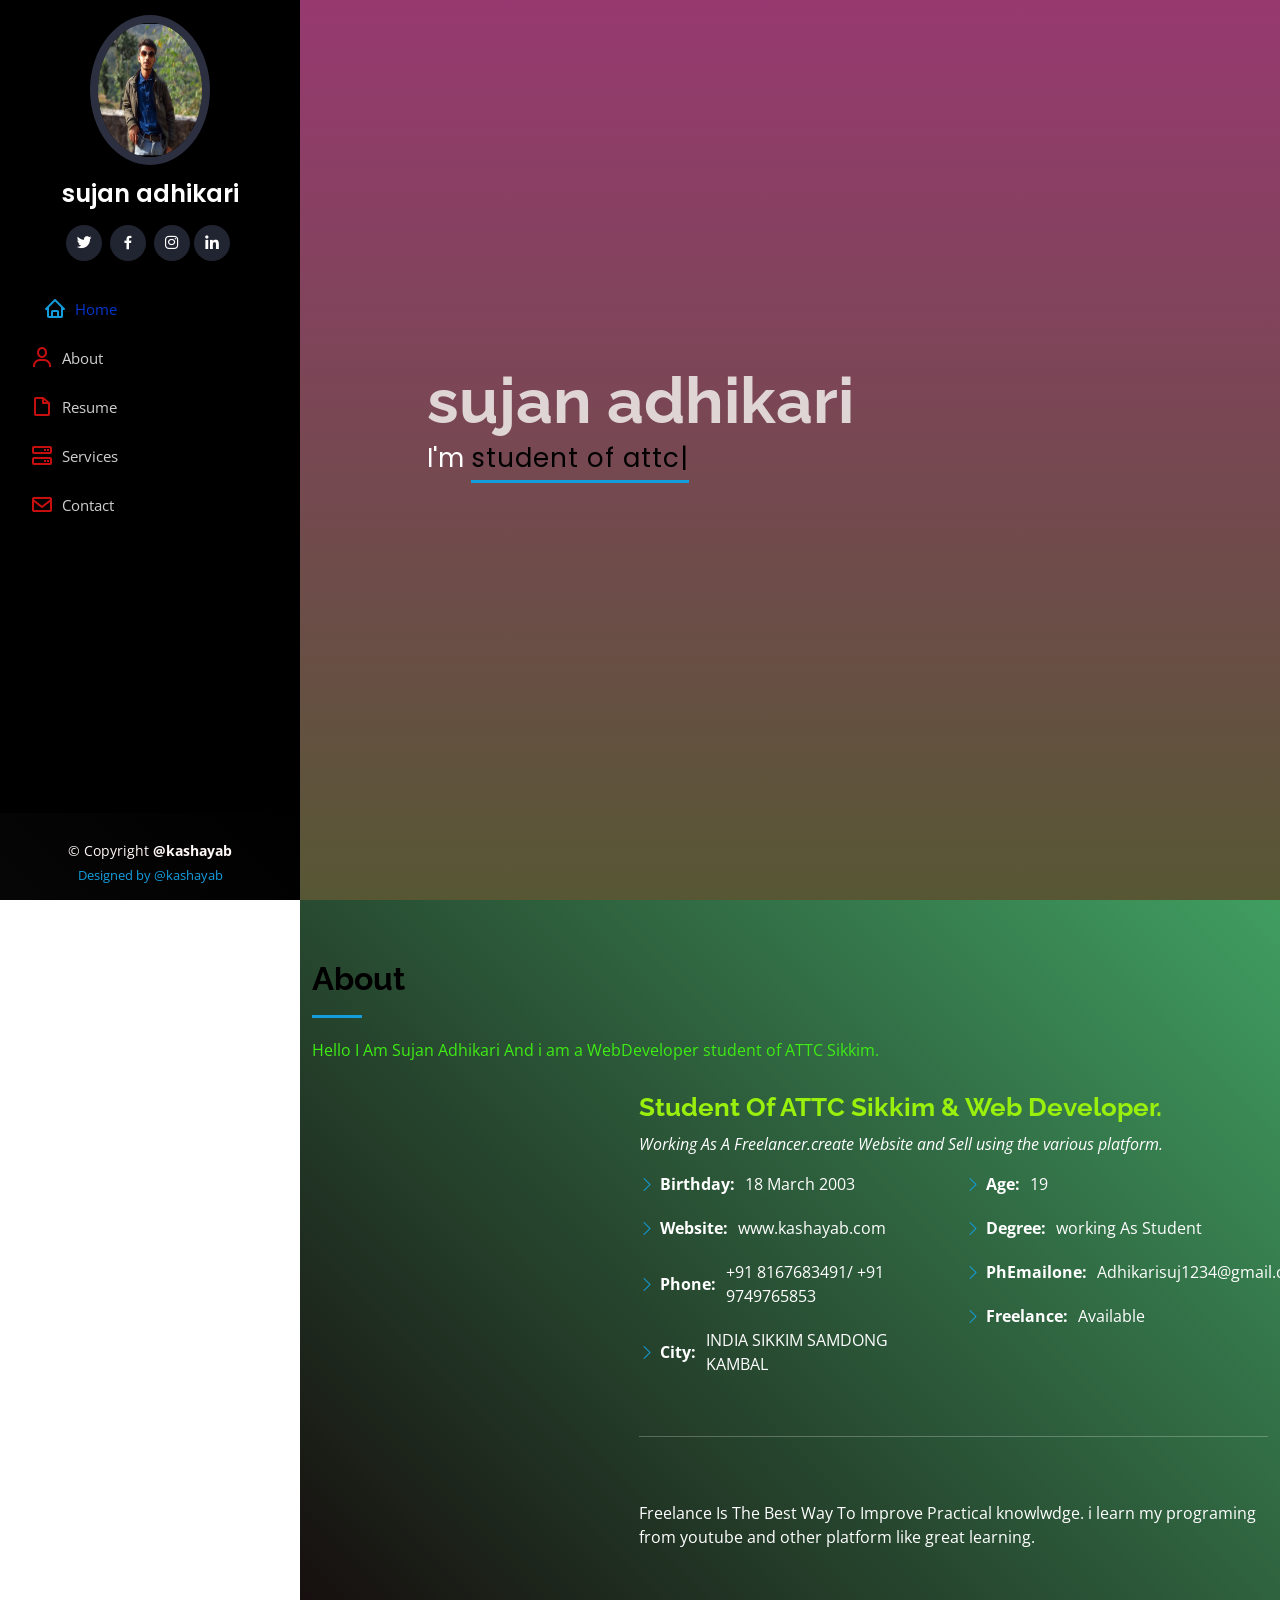
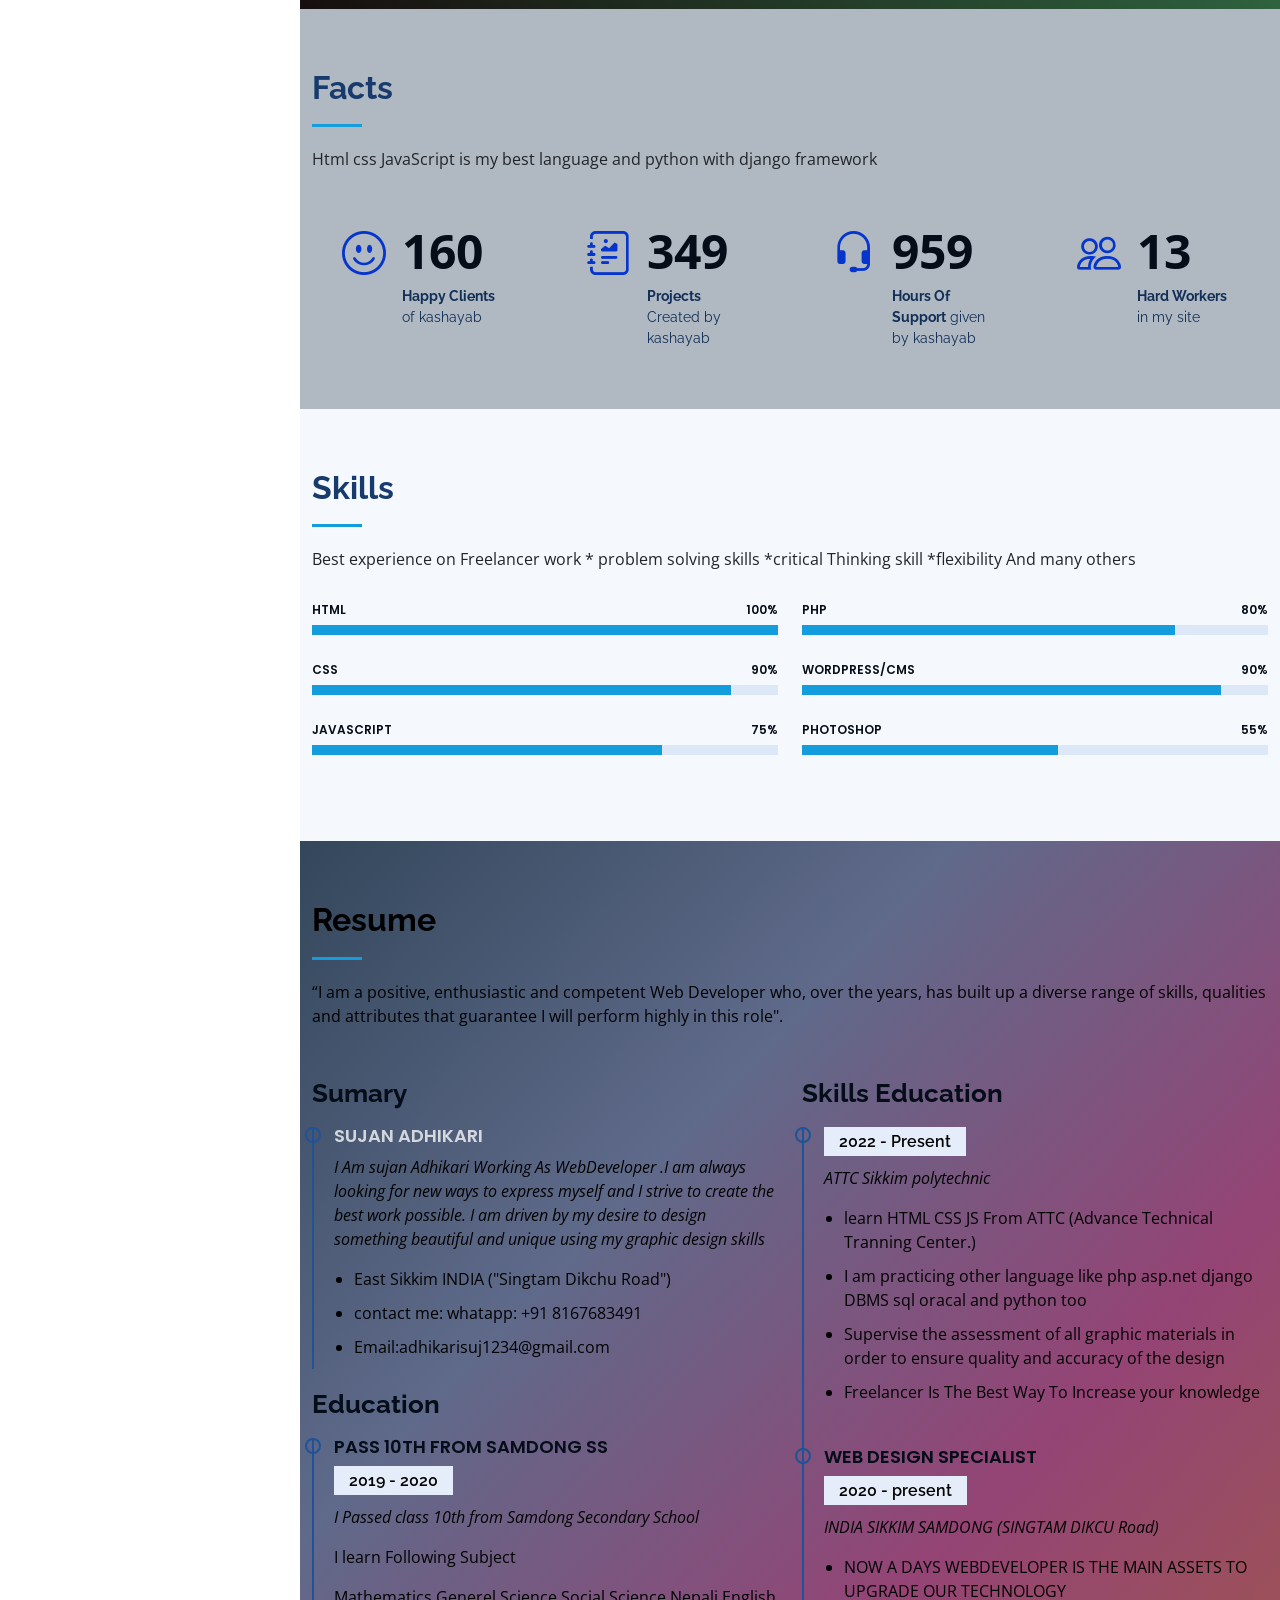
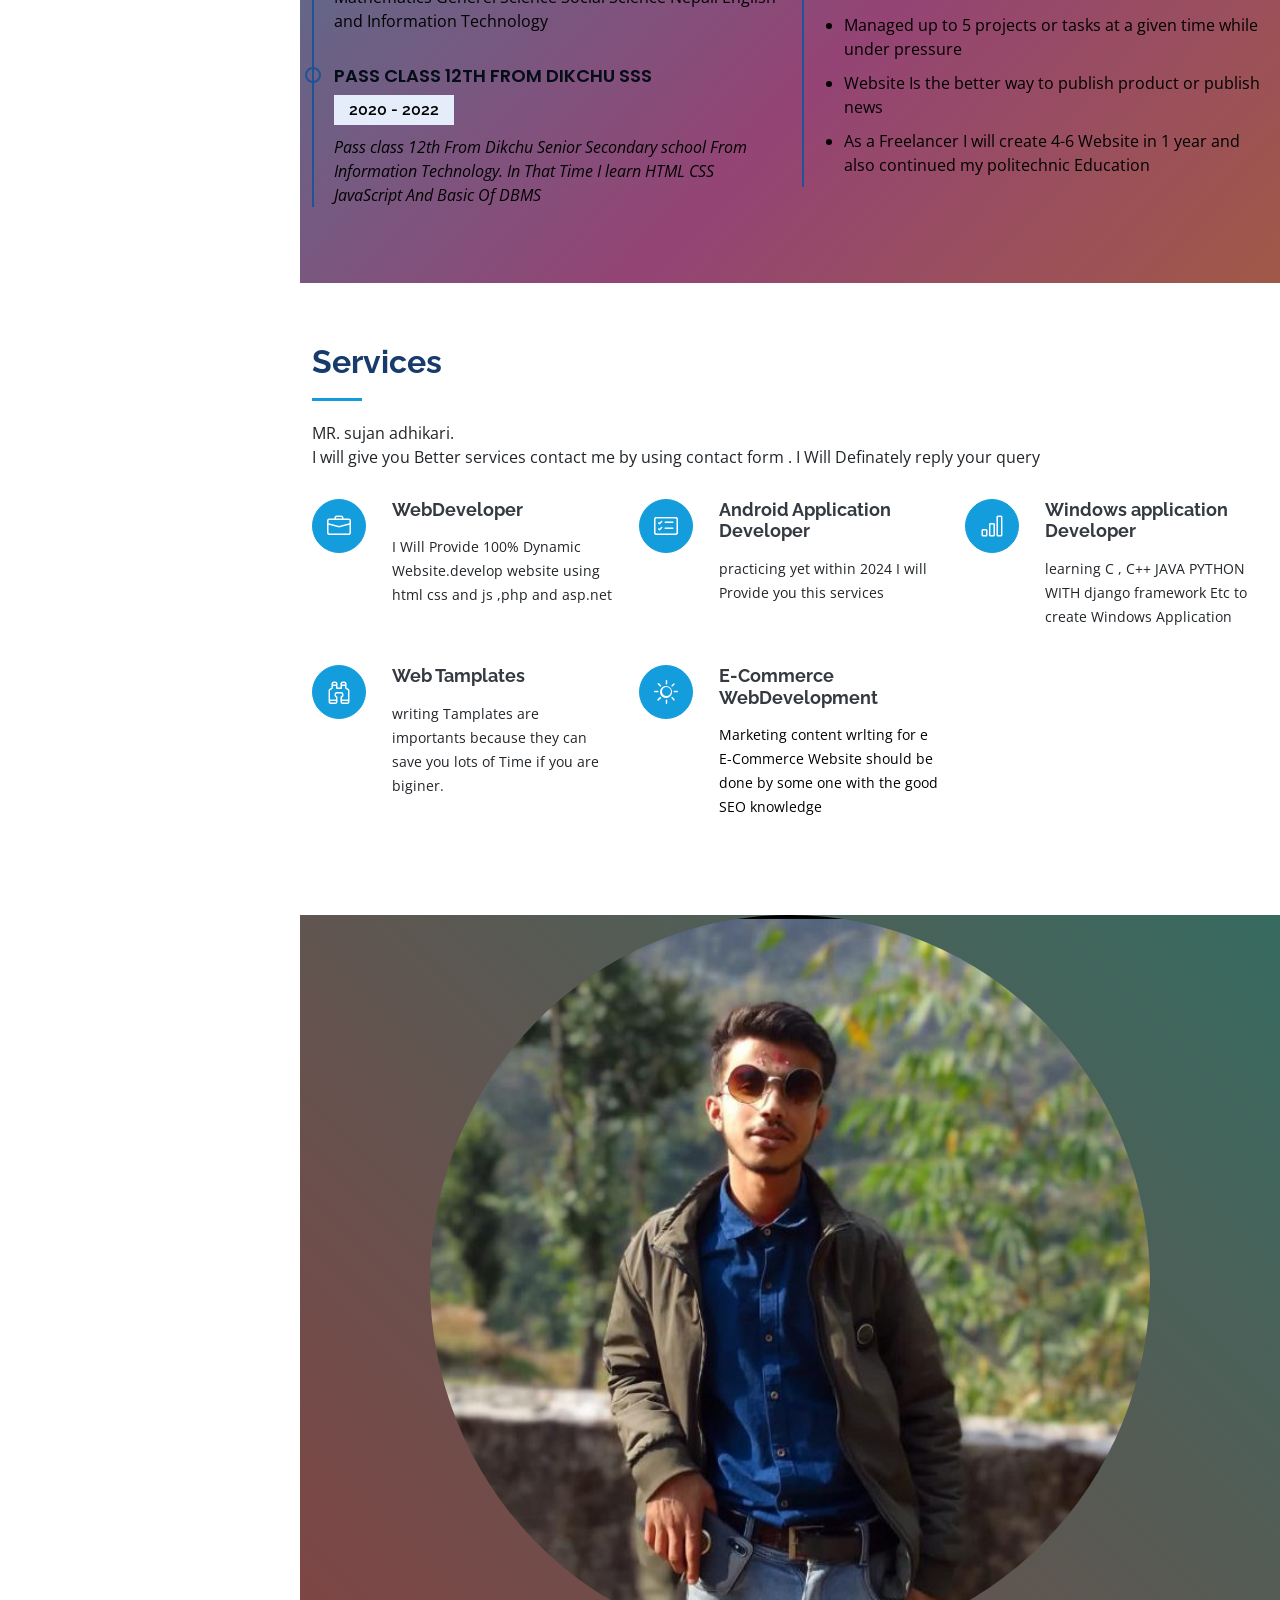
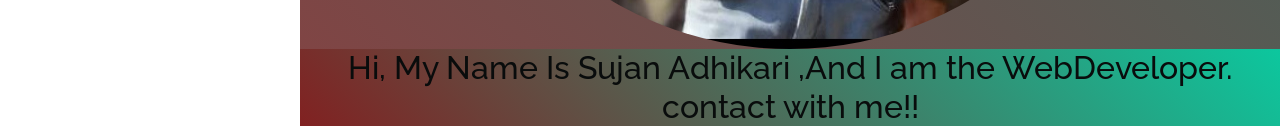
<file: iPortfolio/index.html>
<!DOCTYPE html>
<html lang="en">

<head>
  <meta charset="utf-8">
  <meta content="width=device-width, initial-scale=1.0" name="viewport">

  <title>personal kashayab details</title>
  <meta content="" name="description">
  <meta content="" name="keywords">

  <!-- Favicons -->
  <link href="suja.jpeg" rel="icon">
  <link href="assets/img/apple-touch-icon.png" rel="apple-touch-icon">

  <!-- Google Fonts -->
  <link href="https://fonts.googleapis.com/css?family=Open+Sans:300,300i,400,400i,600,600i,700,700i|Raleway:300,300i,400,400i,500,500i,600,600i,700,700i|Poppins:300,300i,400,400i,500,500i,600,600i,700,700i" rel="stylesheet">

  <!-- Vendor CSS Files -->
  <link href="assets/vendor/aos/aos.css" rel="stylesheet">
  <link href="assets/vendor/bootstrap/css/bootstrap.min.css" rel="stylesheet">
  <link href="assets/vendor/bootstrap-icons/bootstrap-icons.css" rel="stylesheet">
  <link href="assets/vendor/boxicons/css/boxicons.min.css" rel="stylesheet">
  <link href="assets/vendor/glightbox/css/glightbox.min.css" rel="stylesheet">
  <link href="assets/vendor/swiper/swiper-bundle.min.css" rel="stylesheet">

 
  <link href="assets/css/style.css" rel="stylesheet">


</head>

<body>

  <!-- ======= Mobile nav toggle button ======= -->
  <i class="bi bi-list mobile-nav-toggle d-xl-none"></i>

  <!-- ======= Header ======= -->
  <header id="header">
    <div class="d-flex flex-column">

      <div class="profile">
        <img src="assets/img/glass.jpg" alt="" class="img-fluid rounded-circle">
        <h1 class="text-light"><a href="index.html">sujan adhikari</a></h1>
        <div class="social-links mt-3 text-center">
          <a href="https://l.facebook.com/l.php?u=https%3A%2F%2Ftwitter.com%2FSujanAd32345698%3Ft%3DkJWmuKh7_W87V3dD0PdILw%26s%3D08%26fbclid%3DIwAR2d8CDO_oHy7XoQUCO6QX1AXipyrULYexCQODYO4ITRVn7Zcl32KrkDyZM&h=AT0v2kjqhgilHdRzTY8fIwnqhNDgsiX2PO3Bpi2JaT_2qXBfFoRCie_91kT5TiSKGuMFdAr-dm6v7OZS1PyVewMPXoZL_PUttJ09QL1QOqKoGECJqM9BFO6cQmINWU09k3a_jQaFR3zbsA" class="twitter"><i class="bx bxl-twitter"></i></a>
          <a href="https://www.facebook.com/profile.php?id=100082752647192&sk=about" class="facebook"><i class="bx bxl-facebook"></i></a>
          <a href="https://l.facebook.com/l.php?u=https%3A%2F%2Fwww.instagram.com%2Fp%2FClli65BSGNy%2F%3Figshid%3DYmMyMTA2M2Y%253D%26fbclid%3DIwAR3OtzP6MkNlhbCmLZkXEVgop6UcVWnCs67Svaf_On0HbowFX1HY8oWXPfQ&h=AT0v2kjqhgilHdRzTY8fIwnqhNDgsiX2PO3Bpi2JaT_2qXBfFoRCie_91kT5TiSKGuMFdAr-dm6v7OZS1PyVewMPXoZL_PUttJ09QL1QOqKoGECJqM9BFO6cQmINWU09k3a_jQaFR3zbsA" class="instagram"><i class="bx bxl-instagram"></i>
          <a href="https://l.facebook.com/l.php?u=https%3A%2F%2Fwww.linkedin.com%2Fin%2Fsujan-adhikari-2b9bb9254%3Ffbclid%3DIwAR2d8CDO_oHy7XoQUCO6QX1AXipyrULYexCQODYO4ITRVn7Zcl32KrkDyZM&h=AT0v2kjqhgilHdRzTY8fIwnqhNDgsiX2PO3Bpi2JaT_2qXBfFoRCie_91kT5TiSKGuMFdAr-dm6v7OZS1PyVewMPXoZL_PUttJ09QL1QOqKoGECJqM9BFO6cQmINWU09k3a_jQaFR3zbsA" class="linkedin"><i class="bx bxl-linkedin"></i></a>
        </div>
      </div>

      <nav id="navbar" class="nav-menu navbar">
    <ul> 
          <li><a href="#hero" class="nav-link scrollto active"><i class="bx bx-home"></i> <span>Home</span></a></li>
          <li><a href="#about" class="nav-link scrollto"><i class="bx bx-user"></i> <span>About</span></a></li>
          <li><a href="#resume" class="nav-link scrollto"><i class="bx bx-file-blank"></i> <span>Resume</span></a></li>
          <li><a href="#services" class="nav-link scrollto"><i class="bx bx-server"></i> <span>Services</span></a></li>
          <li><a href="contact.html" class="nav-link scrollto"><i class="bx bx-envelope"></i> <span>Contact</span></a></li>
        </ul>
      </nav><!-- .nav-menu -->
    </div>
  </header><!-- End Header -->

  <!-- ======= Hero Section ======= -->
  <section id="hero" class="d-flex flex-column justify-content-center align-items-center">
    <div class="hero-container" data-aos="fade-in">
     <h1>sujan adhikari</h1>
      <p>I'm <span class="typed" data-typed-items=" student of attc ,Designer, Developer, Freelancer"></span></p>
      
  </div>
  </section><!-- End Hero -->

  <main id="main">

    <!-- ======= About Section ======= -->
    <section id="about" class="about" style="background-image:linear-gradient(45deg, #160e0e, rgb(64, 158, 97));">
      <div class="container" style="color: black";>

        <div class="section-title">
          <h2 style="color: black;">About</h2>
          <p style="color:rgb(63, 236, 20);"> Hello I Am Sujan Adhikari And i am a WebDeveloper student of ATTC Sikkim.</p>

        </div>

        <div class="row">
       
          <div class="col-lg-4" data-aos="fade-right">
          </div>
        
          <div class="col-lg-8 pt-4 pt-lg-0 content" data-aos="fade-right" style="color: rgb(255, 255, 255);">
            <h3 style="color: rgb(153, 240, 13)";> Student Of ATTC Sikkim  &amp; Web Developer.</h3>
            <p class="fst-italic">
             Working As A  Freelancer.create Website and Sell using the various platform. 
            </p>
            <div class="row">
              <div class="col-lg-6">
                <ul>
                  <li><i class="bi bi-chevron-right"></i> <strong>Birthday:</strong> <span>18 March 2003</span></li>
                  <li><i class="bi bi-chevron-right"></i> <strong>Website:</strong> <span>www.kashayab.com</span></li>
                  <li><i class="bi bi-chevron-right"></i> <strong>Phone:</strong> <span>+91 8167683491/ +91 9749765853</span></li>
                  <li><i class="bi bi-chevron-right"></i> <strong>City:</strong> <span>INDIA SIKKIM SAMDONG KAMBAL</span></li>
                </ul>
              </div>
              <div class="col-lg-6">

                <ul>
                  <li><i class="bi bi-chevron-right"></i> <strong>Age:</strong> <span>19</span></li>
                  <li><i class="bi bi-chevron-right"></i> <strong>Degree:</strong> <span>working As Student</span></li>
                  <li><i class="bi bi-chevron-right"></i> <strong>PhEmailone:</strong> <span>Adhikarisuj1234@gmail.com</span></li>
                  <li><i class="bi bi-chevron-right"></i> <strong>Freelance:</strong> <span>Available</span></li>
                </ul>
              </div>
            </div>
            <br>
            <hr><br><br>
            <p>
              Freelance Is The Best Way To Improve Practical knowlwdge. i learn my programing from youtube and other platform like great learning.
            </p>    

          </div>
        </div>

      </div>
    </section><!-- End About Section -->
<!-- ======= Facts Section ======= -->
<section id="facts" class="facts">
  <div class="container">

    <div class="section-title">
      <h2>Facts</h2>
      <p>Html css JavaScript is my best language and python with django framework</p>
    </div>

    <div class="row no-gutters">

      <div class="col-lg-3 col-md-6 d-md-flex align-items-md-stretch" data-aos="fade-up">
        <div class="count-box">
          <i class="bi bi-emoji-smile"></i>
          <span data-purecounter-start="0" data-purecounter-end="232" data-purecounter-duration="1" class="purecounter"></span>
          <p><strong>Happy Clients</strong>  of kashayab</p>
        </div>
      </div>

      <div class="col-lg-3 col-md-6 d-md-flex align-items-md-stretch" data-aos="fade-up" data-aos-delay="100">
        <div class="count-box">
          <i class="bi bi-journal-richtext"></i>
          <span data-purecounter-start="0" data-purecounter-end="521" data-purecounter-duration="1" class="purecounter"></span>
          <p><strong>Projects</strong> Created by kashayab</p>
        </div>
      </div>

      <div class="col-lg-3 col-md-6 d-md-flex align-items-md-stretch" data-aos="fade-up" data-aos-delay="200">
        <div class="count-box">
          <i class="bi bi-headset"></i>
          <span data-purecounter-start="0" data-purecounter-end="1453" data-purecounter-duration="1" class="purecounter"></span>
          <p><strong>Hours Of Support</strong> given by kashayab</p>
        </div>
      </div>

      <div class="col-lg-3 col-md-6 d-md-flex align-items-md-stretch" data-aos="fade-up" data-aos-delay="300">
        <div class="count-box">
          <i class="bi bi-people"></i>
          <span data-purecounter-start="0" data-purecounter-end="20" data-purecounter-duration="1" class="purecounter"></span>
          <p><strong>Hard Workers</strong> in my site</p>
        </div>
      </div>

    </div>

  </div>
</section><!-- End Facts Section -->

    
    <!-- ======= Skills Section ======= -->
    <section id="skills" class="skills section-bg">
      <div class="container">

        <div class="section-title">
          <h2>Skills</h2>
          <p> Best experience on Freelancer work * problem solving skills *critical Thinking skill *flexibility And many others</p>
        </div>

        <div class="row skills-content">

          <div class="col-lg-6" data-aos="fade-up">

            <div class="progress">
              <span class="skill">HTML <i class="val">100%</i></span>
              <div class="progress-bar-wrap">
                <div class="progress-bar" role="progressbar" aria-valuenow="100" aria-valuemin="0" aria-valuemax="100"></div>
              </div>
            </div>

            <div class="progress">
              <span class="skill">CSS <i class="val">90%</i></span>
              <div class="progress-bar-wrap">
                <div class="progress-bar" role="progressbar" aria-valuenow="90" aria-valuemin="0" aria-valuemax="100"></div>
              </div>
            </div>

            <div class="progress">
              <span class="skill">JavaScript <i class="val">75%</i></span>
              <div class="progress-bar-wrap">
                <div class="progress-bar" role="progressbar" aria-valuenow="75" aria-valuemin="0" aria-valuemax="100"></div>
              </div>
            </div>

          </div>

          <div class="col-lg-6" data-aos="fade-up" data-aos-delay="100">

            <div class="progress">
              <span class="skill">PHP <i class="val">80%</i></span>
              <div class="progress-bar-wrap">
                <div class="progress-bar" role="progressbar" aria-valuenow="80" aria-valuemin="0" aria-valuemax="100"></div>
              </div>
            </div>

            <div class="progress">
              <span class="skill">WordPress/CMS <i class="val">90%</i></span>
              <div class="progress-bar-wrap">
                <div class="progress-bar" role="progressbar" aria-valuenow="90" aria-valuemin="0" aria-valuemax="100"></div>
              </div>
            </div>

            <div class="progress">
              <span class="skill">Photoshop <i class="val">55%</i></span>
              <div class="progress-bar-wrap">
                <div class="progress-bar" role="progressbar" aria-valuenow="55" aria-valuemin="0" aria-valuemax="100"></div>
              </div>
            </div>

          </div>

        </div>

      </div>
    </section><!-- End Skills Section -->

    <!-- ======= Resume Section ======= -->
    <section id="resume" class="resume"  style="background-image: linear-gradient(to bottom right, #33475b, #5f6a8a, #944475, rgb(160, 89, 71)); color: rgb(65, 31, 31); color:rgb(0, 0, 0);">
      <div class="container">

        <div class="section-title">
          <h2 style="color: rgb(0, 0, 0);">Resume</h2>
          <p style="color: black;">“I am a positive, enthusiastic and competent Web Developer who, over the years, has built up a diverse range of skills, qualities and attributes that guarantee I will perform highly in this role".</p>
        </div>

        <div class="row">
          <div class="col-lg-6" data-aos="fade-up">
            <h3 class="resume-title">Sumary</h3>
            <div class="resume-item pb-0">
              <h4 style="color:rgba(255, 255, 255, 0.76)">Sujan Adhikari</h4>
              <p><em>I Am sujan Adhikari Working As WebDeveloper .I am always looking for new ways to express myself and I strive to create the best work possible. I am driven by my desire to design something beautiful and unique using my graphic design skills</em></p>
              <ul>
                <li>East Sikkim INDIA ("Singtam Dikchu Road")</li>
                <li>contact me: whatapp: +91 8167683491</li>
                <li>Email:adhikarisuj1234@gmail.com</li>
              </ul>
            </div>

            <h3 class="resume-title">Education</h3>
            <div class="resume-item">
              <h4>pass 10th from Samdong ss</h4>
              <h5 style="color: black;">2019 - 2020</h5>
              <p><em>I Passed class 10th from Samdong Secondary School  </em></p>
              <p> I learn Following Subject</p>
              <p> Mathematics Generel Science Social Science Nepali English and Information Technology</p>
            </div>
            <div class="resume-item">
              <h4>Pass class 12th From Dikchu SSS</h4>
              <h5 style="color: black";>2020 - 2022</h5>
              <p><em>  Pass class 12th From Dikchu Senior Secondary school From Information Technology. In That Time I learn HTML CSS JavaScript And Basic Of DBMS  

              </em></p>
              <p></p>
            </div>
          </div>
          <div class="col-lg-6" data-aos="fade-up" data-aos-delay="100">
            <h3 class="resume-title">Skills Education</h3>
            <div class="resume-item">
              <h4></h4>
              <h5 style="color: black";>2022 - Present</h5>
              <p><em>ATTC Sikkim polytechnic</em></p>
              <ul>
                <li>learn HTML CSS JS From ATTC (Advance Technical Tranning Center.)</li>
                <li>I am practicing other language like php asp.net django DBMS sql oracal and python too</asp></li>
                <li>Supervise the assessment of all graphic materials in order to ensure quality and accuracy of the design</li>
                <li>Freelancer Is The Best Way To Increase your knowledge</li>
              </ul>
            </div>
            <div class="resume-item">
              <h4>web Design specialist</h4>
              <h5 style="color: black";>2020 - present</h5>
              <p><em>INDIA SIKKIM SAMDONG (SINGTAM DIKCU Road)</em></p>
              <ul>
                <li>NOW A DAYS WEBDEVELOPER IS THE MAIN ASSETS TO UPGRADE OUR TECHNOLOGY</li>
                <li>Managed up to 5 projects or tasks at a given time while under pressure</li>
                <li>Website Is the better way to publish product or publish news</li>
                <li>As a Freelancer I will create 4-6 Website in 1 year and also continued my politechnic Education</li>
              </ul>
            </div>
          </div>
        </div>

      </div>
    </section>
    <!-- End Resume Section -->
    <!-- ======= Services Section ======= -->
    <section id="services" class="services">
      <div class="container">

        <div class="section-title">
          <h2>Services</h2>
          <p> MR. sujan adhikari.<br>
             I will give you Better services contact me by using contact form . I Will Definately reply your query</p>
        </div>

        <div class="row">
          <div class="col-lg-4 col-md-6 icon-box" data-aos="fade-up">
            <div class="icon"><i class="bi bi-briefcase"></i></div>
            <h4 class="title"><a href="#contact">WebDeveloper</a></h4>
            <p class="description">I Will Provide 100% Dynamic Website.develop website using html css and js ,php and asp.net</p>
          </div>
          <div class="col-lg-4 col-md-6 icon-box" data-aos="fade-up" data-aos-delay="100">
            <div class="icon"><i class="bi bi-card-checklist"></i></div>
            <h4 class="title"><a href="#about">Android Application Developer</a></h4>
            <p class="description">practicing yet within 2024 I will Provide you this services</p>
          </div>
          <div class="col-lg-4 col-md-6 icon-box" data-aos="fade-up" data-aos-delay="200">
            <div class="icon"><i class="bi bi-bar-chart"></i></div>
            <h4 class="title"><a href="#about">Windows application Developer</a></h4>
            <p class="description">learning C , C++ JAVA PYTHON WITH django framework Etc to create Windows Application  </p>
          </div>
          <div class="col-lg-4 col-md-6 icon-box" data-aos="fade-up" data-aos-delay="300">
            <div class="icon"><i class="bi bi-binoculars"></i></div>
            <h4 class="title"><a href="#resume">Web Tamplates</a></h4>
            <p class="description"> writing Tamplates are importants because they can save you lots of Time if you are biginer.</p>
          </div>
          <div class="col-lg-4 col-md-6 icon-box" data-aos="fade-up" data-aos-delay="400">
            <div class="icon"><i class="bi bi-brightness-high"></i></div>
            <h4 class="title"><a href="contact.html">E-Commerce WebDevelopment</h4>
            <p class="description" style="color: #000000;">Marketing content wrlting  for e E-Commerce Website should be done by some one with the good SEO knowledge</p>
          </div>

      </div>
    </section><!-- End Services Section -->

    <!-- ======= Testimonials Section ======= -->
   
  <div class="Sumary">
            <img src="assets/img/glass.jpg" alt="" class="img-fluid rounded-circle"> 

            <h2 style="color: #090c0c; background-image:linear-gradient(45deg, #812121, rgb(12, 199, 158));"> Hi, My Name Is Sujan Adhikari ,And I am the WebDeveloper. contact with me!!</h2>
          </div>
         
  <!-- helo contact
  -->
  <!-- ======= Footer ======= -->
  <footer id="footer" style="background-image:linear-gradient(45deg, #070606, rgb(0, 0, 0));">
    <div class="container" style="margin-top: 12px;">
      <div class="copyright" style="color: rgb(255, 248, 248);">
        &copy; Copyright <strong><span>@kashayab</span></strong>
      </div>
      <div class="credits">
        <!-- All the links in the footer should remain intact. -->
        <!-- You can delete the links only if you purchased the pro version. -->
        <!-- Licensing information: https://bootstrapmade.com/license/ -->
        <!-- Purchase the pro version with working PHP/AJAX contact form: https://bootstrapmade.com/iportfolio-bootstrap-portfolio-websites-template/ -->
        Designed by <a href="#services">@kashayab</a>
      </div>
    </div>
  </footer><!-- End  Footer -->

  <a href="" class="back-to-top d-flex align-items-center justify-content-center"><i class="bi bi-arrow-up-short"></i></a>

  <!-- Vendor JS Files -->
  <script src="assets/vendor/purecounter/purecounter_vanilla.js"></script>
  <script src="assets/vendor/aos/aos.js"></script>
  <script src="assets/vendor/bootstrap/js/bootstrap.bundle.min.js"></script>
  <script src="assets/vendor/glightbox/js/glightbox.min.js"></script>
  <script src="assets/vendor/isotope-layout/isotope.pkgd.min.js"></script>
  <script src="assets/vendor/swiper/swiper-bundle.min.js"></script>
  <script src="assets/vendor/typed.js/typed.min.js"></script>
  <script src="assets/vendor/waypoints/noframework.waypoints.js"></script>
  <script src="assets/vendor/php-email-form/validate.js"></script>

  <!-- Template Main JS File -->
  <script src="assets/js/main.js"></script>

</body>

</html>
</file>
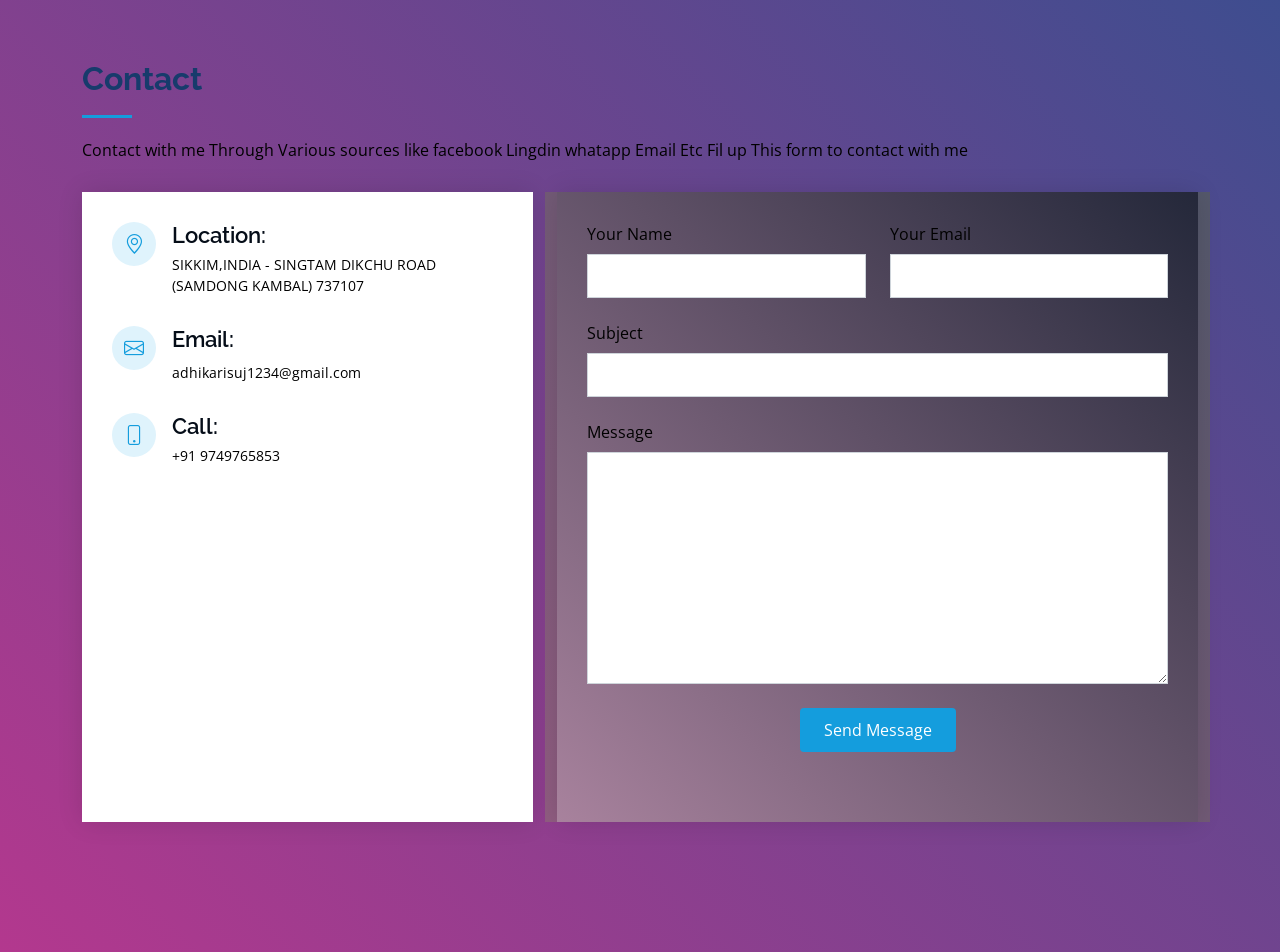
<file: iPortfolio/contact.html>
<!DOCTYPE html>
<html lang="en">
<head>
    <meta charset="UTF-8">
    <meta http-equiv="X-UA-Compatible" content="IE=edge">
    <meta name="viewport" content="width=device-width, initial-scale=1.0">
    <title>Document</title>
     <!-- Google Fonts -->
  <link href="https://fonts.googleapis.com/css?family=Open+Sans:300,300i,400,400i,600,600i,700,700i|Raleway:300,300i,400,400i,500,500i,600,600i,700,700i|Poppins:300,300i,400,400i,500,500i,600,600i,700,700i" rel="stylesheet">

  <!-- Vendor CSS Files -->
  <link href="assets/vendor/aos/aos.css" rel="stylesheet">
  <link href="assets/vendor/bootstrap/css/bootstrap.min.css" rel="stylesheet">
  <link href="assets/vendor/bootstrap-icons/bootstrap-icons.css" rel="stylesheet">
  <link href="assets/vendor/boxicons/css/boxicons.min.css" rel="stylesheet">
  <link href="assets/vendor/glightbox/css/glightbox.min.css" rel="stylesheet">
  <link href="assets/vendor/swiper/swiper-bundle.min.css" rel="stylesheet">

 
  <link href="assets/css/style.css" rel="stylesheet">

</head>
<body>
   <!-- ======= Contact Section ======= -->
   <section id="contact" class="contact" style="background-image: linear-gradient(45deg, #b3388e,rgb(62, 77, 143)); color: black;">
    <div class="container">

      <div class="section-title">
        <h2>Contact</h2>
        <p style="color: black;">Contact with me Through Various sources like facebook Lingdin whatapp Email Etc
          Fil up This form to contact with me
        </p>
      </div>

      <div class="row" data-aos="fade-in">

        <div class="col-lg-5 d-flex align-items-stretch">
          <div class="info">
            <div class="address">
              <i class="bi bi-geo-alt"></i>
              <h4>Location:</h4>
              <p>SIKKIM,INDIA - SINGTAM DIKCHU ROAD (SAMDONG KAMBAL) 737107</p>
            </div>

            <div class="email">
              <i class="bi bi-envelope"></i>
              <h4>Email:</h4>
              <p>adhikarisuj1234@gmail.com</p>
            </div>

            <div class="phone">
              <i class="bi bi-phone"></i>
              <h4>Call:</h4>
              <p>+91 9749765853</p>
            </div>

            <iframe src="https://www.google.com/maps/embed?pb=!1m14!1m8!1m3!1d12097.433213460943!2d-74.0062269!3d40.7101282!3m2!1i1024!2i768!4f13.1!3m3!1m2!1s0x0%3A0xb89d1fe6bc499443!2sDowntown+Conference+Center!5e0!3m2!1smk!2sbg!4v1539943755621" frameborder="0" style="border:0; width: 100%; height: 290px;" allowfullscreen></iframe>
          </div>

        </div>
        <div class="col-lg-7 mt-5 mt-lg-0 d-flex align-items-stretch" style="background-image: linear-gradient(45deg, #8f5c80,rgb(84, 88, 107));">
          <form action="forms/contact.php" method="post" role="form" class="php-email-form" style="background-image: linear-gradient(45deg, #a8829d,rgb(36, 40, 58)); color: rgb(0, 0, 0);">
            <div class="row">
              <div class="form-group col-md-6">
                <label for="name">Your Name</label>
                <input type="text" name="name" class="form-control" id="name" required>
              </div>
              <div class="form-group col-md-6">
                <label for="name">Your Email
                  
                  </label>
                <input type="email" class="form-control" name="email" id="email" required>
              </div>
            </div>
            <div class="form-group">
              <label for="name">Subject</label>
              <input type="text" class="form-control" name="subject" id="subject" required>
            </div>
            <div class="form-group">
              <label for="name">Message</label>
              <textarea class="form-control" name="message" rows="10" required></textarea>
            </div>
            <div class="my-3">
              <div class="loading">Loading</div>
              <div class="error-message"></div>
              <div class="sent-message">Your message has been sent. Thank you!</div>
            </div>
            <div class="text-center"><button type="submit">Send Message</button></div>
          </form>
        </div>
  
      </div>
  
    </div>


     
</main><!-- End #main -->
<a href="www.youtube..com" class="back-to-top d-flex align-items-center justify-content-center"><i class="bi bi-arrow-up-short"></i></a>

<!-- Vendor JS Files -->
<script src="assets/vendor/purecounter/purecounter_vanilla.js"></script>
<script src="assets/vendor/aos/aos.js"></script>
<script src="assets/vendor/bootstrap/js/bootstrap.bundle.min.js"></script>
<script src="assets/vendor/glightbox/js/glightbox.min.js"></script>
<script src="assets/vendor/isotope-layout/isotope.pkgd.min.js"></script>
<script src="assets/vendor/swiper/swiper-bundle.min.js"></script>
<script src="assets/vendor/typed.js/typed.min.js"></script>
<script src="assets/vendor/waypoints/noframework.waypoints.js"></script>
<script src="assets/vendor/php-email-form/validate.js"></script>

<!-- Template Main JS File -->
<script src="assets/js/main.js"></script>


</body>
</html>
</file>
<file: iPortfolio/assets/css/style.css>
/**
* Template Name: iPortfolio - v3.10.0
* Template URL: https://bootstrapmade.com/iportfolio-bootstrap-portfolio-websites-template/
* Author: BootstrapMade.com
* License: https://bootstrapmade.com/license/
*/

/*--------------------------------------------------------------
# General
--------------------------------------------------------------*/
body {
  font-family: "Open Sans", sans-serif;
  color: #244769,#149ddd,#ed3c0d,darkorchid;
 
}

a {
  color: #149ddd;
  text-decoration: none;
}

a:hover {
  color: #37b3ed;
  text-decoration: none;
}

h1,
h2,
h3,
h4,
h5,
h6 {
  font-family: "Raleway", sans-serif;
}

/*--------------------------------------------------------------
# Back to top button
--------------------------------------------------------------*/
.back-to-top {
  position: fixed;
  visibility: hidden;
  opacity: 0;
  right: 15px;
  bottom: 15px;
  z-index: 996;
  background: #149ddd;
  width: 40px;
  height: 40px;
  border-radius: 50px;
  transition: all 0.4s;
}

.back-to-top i {
  font-size: 28px;
  color: #fff;
  line-height: 0;
}

.back-to-top:hover {
  background: #2eafec;
  color: #fff;
}

.back-to-top.active {
  visibility: visible;
  opacity: 1;
}

/*--------------------------------------------------------------
# Header
--------------------------------------------------------------*/
#header {
  position: fixed;
  top: 0;
  left: 0;
  bottom: 0;
  width: 300px;
  transition: all ease-in-out 0.5s;
  z-index: 9997;
  transition: all 0.5s;
  padding: 0 15px;
  background-color: #000000;
  overflow-y: auto;
}

#header .profile img {
  margin: 15px auto;
  display: block;
  width: 120px;
  height: 150px;
  border: 8px solid #2c2f3f;
}

#header .profile h1 {
  font-size: 24px;
  margin: 0;
  padding: 0;
  font-weight: 600;
  -moz-text-align-last: center;
  text-align-last: center;
  font-family: "Poppins", sans-serif;
}

#header .profile h1 a,
#header .profile h1 a:hover {
  color: #fff;
  text-decoration: none;
}

#header .profile .social-links a {
  font-size: 18px;
  display: inline-block;
  background: #212431;
  color: #fff;
  line-height: 1;
  padding: 8px 0;
  margin-right: 4px;
  border-radius: 50%;
  text-align: center;
  width: 36px;
  height: 36px;
  transition: 0.3s;
}

#header .profile .social-links a:hover {
  background: #149ddd;
  color: #fff;
  text-decoration: none;
}

#main {
  margin-left: 300px;
}

@media (max-width: 1199px) {
  #header {
    left: -300px;
  }

  #main {
    margin-left: 0;
  }
}

/*--------------------------------------------------------------
# Navigation Menu
--------------------------------------------------------------*/
/* Desktop Navigation */
.nav-menu {
  padding: 40px 0 0 0;
  padding-top: 12px;
  margin-top: 12px;
}

.nav-menu * {
  margin: 0px;
  padding: 0px;
  list-style: none;
}

.nav-menu>ul>li {
  position: relative;
  white-space: nowrap;
  background-color: transparent;
  color: rgb(15, 7, 7);
 
  width: 120%;
  height: 1200%;
 

}

.nav-menu a,
.nav-menu a:focus {
  display: flex;
  align-items: center;
  color: #cfcfcf;
  padding: 12px 15px;
  margin-bottom: 8px;
  transition: 0.3s;
  font-size: 15px;
  padding-top: 5px;
  margin-top: 5%;
}

.nav-menu a i,
.nav-menu a:focus i {
  font-size: 24px;
  padding-right: 8px;
  color: #c70f0f;
}

.nav-menu a:hover,
.nav-menu .active,
.nav-menu .active:focus,
.nav-menu li:hover>a {
  text-decoration: none;
  color: #0635ce;
  padding-left: 20%;
}

.nav-menu a:hover i,
.nav-menu .active i,
.nav-menu .active:focus i,
.nav-menu li:hover>a i {
  color: #149ddd;

}

/* Mobile Navigation */
.mobile-nav-toggle {
  position:absolute;
  right: 15px;
  top: 15px;
  z-index: 9998;
  border: 0;
  font-size: 24px;
  transition: all 0.4s;
  outline: none !important;
  background-color: #149ddd;
  color: #fff;
  width: 40px;
  height: 40px;
  display: inline-flex;
  align-items: center;
  justify-content: center;
  line-height: 0;
  border-radius: 50px;
  cursor: pointer;
}

.mobile-nav-active {
  overflow: hidden;
}

.mobile-nav-active #header {
  left: 0;
}

/*--------------------------------------------------------------
# Hero Section
--------------------------------------------------------------*/
#hero {
  width: 100%;
  height: 100vh;
  background-size: cover;
 

}

#hero:before {
  content: "";
  background-image: linear-gradient(rgb(151, 57, 112),rgb(87, 87, 52));
  position: absolute;
  bottom: 0;
  top: 0;
  left: 0;
  right: 0;
  z-index: 1;
}

#hero .hero-container {
  position: relative;
  z-index: 2;
  min-width: 300px;
 
}

#hero h1 {
  margin: 0 0 10px 0;
  font-size: 64px;
  font-weight: 700;
  line-height: 56px;
  color: #e0d5d5;
}

#hero p {
  color: #ffffff;
  margin-bottom: 50px;
  font-size: 26px;
  font-family: "Poppins", sans-serif;
}

#hero p span {
  color: #000000;
  padding-bottom: 4px;
  letter-spacing: 1px;
  border-bottom: 3px solid #149ddd;
  
}

@media (min-width: 1024px) {
  #hero {
    background-attachment: fixed;
  }
}

@media (max-width: 768px) {
  #hero h1 {
    font-size: 28px;
    line-height: 36px;
  }

  #hero h2 {
    font-size: 18px;
    line-height: 24px;
    margin-bottom: 30px;
  }
}

/*--------------------------------------------------------------
# Sections General
--------------------------------------------------------------*/
section {
  padding: 60px 0;
  overflow: hidden;
}

.section-bg {
  background: #f5f8fd;
}

.section-title {
  padding-bottom: 30px;
}

.section-title h2 {
  font-size: 32px;
  font-weight: bold;
  margin-bottom: 20px;
  padding-bottom: 20px;
  position: relative;
  color: #173b6c;
}

.section-title h2::after {
  content: "";
  position: absolute;
  display: block;
  width: 50px;
  height: 3px;
  background: #149ddd;
  bottom: 0;
  left: 0;
}

.section-title p {
  margin-bottom: 0;
}

/*--------------------------------------------------------------
# About
--------------------------------------------------------------*/
.about .content h3 {
  font-weight: 700;
  font-size: 26px;
  color: #173b6c;
}

.about .content ul {
  list-style: none;
  padding: 0;
}

.about .content ul li {
  margin-bottom: 20px;
  display: flex;
  align-items: center;
}

.about .content ul strong {
  margin-right: 10px;
}

.about .content ul i {
  font-size: 16px;
  margin-right: 5px;
  color: #149ddd;
  line-height: 0;
}

.about .content p:last-child {
  margin-bottom: 0;
}

/*--------------------------------------------------------------
# Facts
--------------------------------------------------------------*/
.facts {
  padding-bottom: 30px;
  background-color: #b0b8c2;
}

.facts .count-box {
  padding: 30px;
  width: 100%;
}

.facts .count-box i {
  display: block;
  font-size: 44px;
  color: #0635ce;
  float: left;
  line-height: 0;
}
.facts .count-box i :hover{
  color: #122f57;
  background-color: #d4d4d4;
}

.facts .count-box span {
  font-size: 48px;
  line-height: 40px;
  display: block;
  font-weight: 700;
  color: #050d18;
  margin-left: 60px;
}

.facts .count-box p {
  padding: 15px 0 0 0;
  margin: 0 0 0 60px;
  font-family: "Raleway", sans-serif;
  font-size: 14px;
  color: #122f57;
}

.facts .count-box a {
  font-weight: 600;
  display: block;
  margin-top: 20px;
  color: #122f57;
  font-size: 15px;
  font-family: "Poppins", sans-serif;
  transition: ease-in-out 0.3s;
}

.facts .count-box a:hover {
  color: #1f5297;
}

/*--------------------------------------------------------------
# Akills
--------------------------------------------------------------*/
.skills .progress {
  height: 60px;
  display: block;
  background: none;
  border-radius: 0;
}

.skills .progress .skill {
  padding: 0;
  margin: 0 0 6px 0;
  text-transform: uppercase;
  display: block;
  font-weight: 600;
  font-family: "Poppins", sans-serif;
  color: #050d18;
}

.skills .progress .skill .val {
  float: right;
  font-style: normal;
}

.skills .progress-bar-wrap {
  background: #dce8f8;
  height: 10px;
}

.skills .progress-bar {
  width: 1px;
  height: 10px;
  transition: 0.9s;
  background-color: #149ddd;
}

/*--------------------------------------------------------------
# Resume
--------------------------------------------------------------*/
.resume .resume-title {
  font-size: 26px;
  font-weight: 700;
  margin-top: 20px;
  margin-bottom: 20px;
  color: #050d18;
}

.resume .resume-item {
  padding: 0 0 20px 20px;
  margin-top: -2px;
  border-left: 2px solid #1f5297;
  position: relative;
}

.resume .resume-item h4 {
  line-height: 18px;
  font-size: 18px;
  font-weight: 600;
  text-transform: uppercase;
  font-family: "Poppins", sans-serif;
  color: #050d18;
  margin-bottom: 10px;
}

.resume .resume-item h5 {
  font-size: 16px;
  background: #e4edf9;
  padding: 5px 15px;
  display: inline-block;
  font-weight: 600;
  margin-bottom: 10px;
}

.resume .resume-item ul {
  padding-left: 20px;
}

.resume .resume-item ul li {
  padding-bottom: 10px;
}

.resume .resume-item:last-child {
  padding-bottom: 0;
}

.resume .resume-item::before {
  content: "";
  position: absolute;
  width: 16px;
  height: 16px;
  border-radius: 50px;
  left: -9px;
  top: 0;
  background: #11c9c9,#173b6c;
  border: 2px solid #1f5297;
}
.img-fluid rounded-circle{
  padding: 12px;
  max-resolution: #1d2125;
  
}
/*--------------------------------------------------------------
# Portfolio
--------------------------------------------------------------*/
.portfolio .portfolio-item {
  margin-bottom: 30px;
}

.portfolio #portfolio-flters {
  padding: 0;
  margin: 0 auto 35px auto;
  list-style: none;
  text-align: center;
  background:white;
  border-radius: 50px;
  padding: 2px 15px;
  background-color: #000000;
}

.portfolio #portfolio-flters li {
  cursor: pointer;
  display: inline-block;
  padding: 10px 15px 8px 15px;
  font-size: 14px;
  font-weight: 600;
  line-height: 1;
  text-transform: uppercase;
  color: #272829;
  margin-bottom: 5px;
  transition: all 0.3s ease-in-out;
}

.portfolio #portfolio-flters li:hover,
.portfolio #portfolio-flters li.filter-active {
  color: #149ddd;
}

.portfolio #portfolio-flters li:last-child {
  margin-right: 0;
}

.portfolio .portfolio-wrap {
  transition: 0.3s;
  position: relative;
  overflow: hidden;
  z-index: 1;
}
.hero-container{
  color: #040b14;
}

.portfolio .portfolio-wrap::before {
  content: "";
  background: rgba(255, 255, 255, 0.5);
  position: absolute;
  left: 0;
  right: 0;
  top: 0;
  bottom: 0;
  transition: all ease-in-out 0.3s;
  z-index: 2;
  opacity: 0;
}

.portfolio .portfolio-wrap .portfolio-links {
  opacity: 1;
  left: 0;
  right: 0;
  bottom: -60px;
  z-index: 3;
  position: absolute;
  transition: all ease-in-out 0.3s;
  display: flex;
  justify-content: center;
}

.portfolio .portfolio-wrap .portfolio-links a {
  color: #fff;
  font-size: 28px;
  text-align: center;
  background: rgba(20, 157, 221, 0.75);
  transition: 0.3s;
  width: 50%;
}

.portfolio .portfolio-wrap .portfolio-links a:hover {
  background: rgba(20, 157, 221, 0.95);
}

.portfolio .portfolio-wrap .portfolio-links a+a {
  border-left: 1px solid #37b3ed;
}

.portfolio .portfolio-wrap:hover::before {
  top: 0;
  left: 0;
  right: 0;
  bottom: 0;
  opacity: 1;
}

.portfolio .portfolio-wrap:hover .portfolio-links {
  opacity: 1;
  bottom: 0;
}

/*--------------------------------------------------------------
# Portfolio Details
--------------------------------------------------------------*/
.portfolio-details {
  padding-top: 40px;
}

.portfolio-details .portfolio-details-slider img {
  width: 100%;
}

.portfolio-details .portfolio-details-slider .swiper-pagination {
  margin-top: 20px;
  position: relative;
}

.portfolio-details .portfolio-details-slider .swiper-pagination .swiper-pagination-bullet {
  width: 12px;
  height: 12px;
  background-color: #fff;
  opacity: 1;
  border: 1px solid #149ddd;
}

.portfolio-details .portfolio-details-slider .swiper-pagination .swiper-pagination-bullet-active {
  background-color: #149ddd;
}

.portfolio-details .portfolio-info {
  padding: 30px;
  box-shadow: 0px 0 30px rgba(5, 13, 24, 0.08);
}

.portfolio-details .portfolio-info h3 {
  font-size: 22px;
  font-weight: 700;
  margin-bottom: 20px;
  padding-bottom: 20px;
  border-bottom: 1px solid #eee;
}

.portfolio-details .portfolio-info ul {
  list-style: none;
  padding: 0;
  font-size: 15px;
}

.portfolio-details .portfolio-info ul li+li {
  margin-top: 10px;
}

.portfolio-details .portfolio-description {
  padding-top: 30px;
}

.portfolio-details .portfolio-description h2 {
  font-size: 26px;
  font-weight: 700;
  margin-bottom: 20px;
}

.portfolio-details .portfolio-description p {
  padding: 0;
}

/*--------------------------------------------------------------
# Services
--------------------------------------------------------------*/
.services .icon-box {
  margin-bottom: 20px;
}

.services .icon {
  float: left;
  display: flex;
  align-items: center;
  justify-content: center;
  width: 54px;
  height: 54px;
  background: #149ddd;
  border-radius: 50%;
  transition: 0.5s;
  border: 1px solid #149ddd;
}

.services .icon i {
  color: #fff;
  font-size: 24px;
  line-height: 0;
}

.services .icon-box:hover .icon {
  background: #fff;
}

.services .icon-box:hover .icon i {
  color: #149ddd;
}

.services .title {
  margin-left: 80px;
  font-weight: 700;
  margin-bottom: 15px;
  font-size: 18px;
}

.services .title a {
  color: #343a40;
}

.services .title a:hover {
  color: #149ddd;
}

.services .description {
  margin-left: 80px;
  line-height: 24px;
  font-size: 14px;
}

/*--------------------------------------------------------------
# Testimonials
--------------------------------------------------------------*/
.testimonials .testimonials-carousel,
.testimonials .testimonials-slider {
  overflow: hidden;
}

.testimonials .testimonial-item {
  box-sizing: content-box;
  text-align: center;
  min-height: 320px;
}

.testimonials .testimonial-item .testimonial-img {
  width: 90px;
  border-radius: 50%;
  margin: 0 auto;
}

.testimonials .testimonial-item h3 {
  font-size: 18px;
  font-weight: bold;
  margin: 10px 0 5px 0;
  color: #111;
}

.testimonials .testimonial-item h4 {
  font-size: 14px;
  color: #999;
  margin: 0;
}

.testimonials .testimonial-item .quote-icon-left,
.testimonials .testimonial-item .quote-icon-right {
  color: #c3e8fa;
  font-size: 26px;
}

.testimonials .testimonial-item .quote-icon-left {
  display: inline-block;
  left: -5px;
  position: relative;
}

.testimonials .testimonial-item .quote-icon-right {
  display: inline-block;
  right: -5px;
  position: relative;
  top: 10px;
}

.testimonials .testimonial-item p {
  font-style: italic;
  margin: 0 15px 15px 15px;
  padding: 20px;
  background: #fff;
  position: relative;
  margin-bottom: 35px;
  border-radius: 6px;
  box-shadow: 0px 2px 15px rgba(0, 0, 0, 0.1);
}

.testimonials .testimonial-item p::after {
  content: "";
  width: 0;
  height: 0;
  border-top: 20px solid #fff;
  border-right: 20px solid transparent;
  border-left: 20px solid transparent;
  position: absolute;
  bottom: -20px;
  left: calc(50% - 20px);
}

.testimonials .swiper-pagination {
  margin-top: 20px;
  position: relative;
}

.testimonials .swiper-pagination .swiper-pagination-bullet {
  width: 12px;
  height: 12px;
  background-color: #fff;
  opacity: 1;
  border: 1px solid #487491;
}

.testimonials .swiper-pagination .swiper-pagination-bullet-active {
  background-color: #af6d6d;
}

/*--------------------------------------------------------------
# Contact
--------------------------------------------------------------*/
.contact {
  padding-bottom: 130px;
}

.contact .info {
  padding: 30px;
  background: #fff;
  width: 100%;
  box-shadow: 0 0 24px 0 rgba(0, 0, 0, 0.12);
}

.contact .info i {
  font-size: 20px;
  color: #149ddd;
  float: left;
  width: 44px;
  height: 44px;
  background: #dff3fc;
  display: flex;
  justify-content: center;
  align-items: center;
  border-radius: 50px;
  transition: all 0.3s ease-in-out;
}

.contact .info h4 {
  padding: 0 0 0 60px;
  font-size: 22px;
  font-weight: 600;
  margin-bottom: 5px;
  color: #050d18;
}

.contact .info p {
  padding: 0 0 10px 60px;
  margin-bottom: 20px;
  font-size: 14px;
  color: #000000;
}

.contact .info .email p {
  padding-top: 5px;
}

.contact .info .social-links {
  padding-left: 60px;
}

.contact .info .social-links a {
  font-size: 18px;
  display: inline-block;
  background: #333;
  color: #fff;
  line-height: 1;
  padding: 8px 0;
  border-radius: 50%;
  text-align: center;
  width: 36px;
  height: 36px;
  transition: 0.3s;
  margin-right: 10px;
}

.contact .info .social-links a:hover {
  background: #149ddd;
  color: #fff;
}

.contact .info .email:hover i,
.contact .info .address:hover i,
.contact .info .phone:hover i {
  background: #149ddd;
  color: #fff;
}

.contact .php-email-form {
  width: 100%;
  padding: 30px;
  background: #fff;
  box-shadow: 0 0 24px 0 rgba(0, 0, 0, 0.12);
}

.contact .php-email-form .form-group {
  padding-bottom: 8px;
}

.contact .php-email-form .validate {
  display: none;
  color: red;
  margin: 0 0 15px 0;
  font-weight: 400;
  font-size: 13px;
}

.contact .php-email-form .error-message {
  display: none;
  color: #fff;
  background: #ed3c0d;
  text-align: left;
  padding: 15px;
  font-weight: 600;
}

.contact .php-email-form .error-message br+br {
  margin-top: 25px;
}

.contact .php-email-form .sent-message {
  display: none;
  color: #fff;
  background: #18d26e;
  text-align: center;
  padding: 15px;
  font-weight: 600;
}

.contact .php-email-form .loading {
  display: none;
  background: #fff;
  text-align: center;
  padding: 15px;
}

.contact .php-email-form .loading:before {
  content: "";
  display: inline-block;
  border-radius: 50%;
  width: 24px;
  height: 24px;
  margin: 0 10px -6px 0;
  border: 3px solid #18d26e;
  border-top-color: #eee;
  -webkit-animation: animate-loading 1s linear infinite;
  animation: animate-loading 1s linear infinite;
}

.contact .php-email-form .form-group {
  margin-bottom: 15px;
}

.contact .php-email-form label {
  padding-bottom: 8px;
}

.contact .php-email-form input,
.contact .php-email-form textarea {
  border-radius: 0;
  box-shadow: none;
  font-size: 14px;
}

.contact .php-email-form input {
  height: 44px;
}

.contact .php-email-form textarea {
  padding: 10px 15px;
}

.contact .php-email-form button[type=submit] {
  background: #149ddd;
  border: 0;
  padding: 10px 24px;
  color: #fff;
  transition: 0.4s;
  border-radius: 4px;
}

.contact .php-email-form button[type=submit]:hover {
  background: #37b3ed;
}

@-webkit-keyframes animate-loading {
  0% {
    transform: rotate(0deg);
  }

  100% {
    transform: rotate(360deg);
  }
}

@keyframes animate-loading {
  0% {
    transform: rotate(0deg);
  }

  100% {
    transform: rotate(360deg);
  }
}

/*--------------------------------------------------------------
# Breadcrumbs
--------------------------------------------------------------*/
.breadcrumbs {
  padding: 20px 0;
  background: #f9f9f9;
}

.breadcrumbs h2 {
  font-size: 26px;
  font-weight: 300;
}

.breadcrumbs ol {
  display: flex;
  flex-wrap: wrap;
  list-style: none;
  padding: 0;
  margin: 0;
  font-size: 15px;
}

.breadcrumbs ol li+li {
  padding-left: 10px;
}

.breadcrumbs ol li+li::before {
  display: inline-block;
  padding-right: 10px;
  color: #0e2442;
  content: "/";
}

@media (max-width: 768px) {
  .breadcrumbs .d-flex {
    display: block !important;
  }

  .breadcrumbs ol {
    display: block;
  }

  .breadcrumbs ol li {
    display: inline-block;
  }
}

/*--------------------------------------------------------------
# Footer
--------------------------------------------------------------*/
#footer {
  padding: 15px;
  color: #f4f6fd;
  font-size: 14px;
  position: fixed;
  left: 0;
  bottom: 0;
  width: 300px;
  z-index: 9999;
  background: #040b14;
}

#footer .copyright {
  text-align: center;
}

#footer .credits {
  padding-top: 5px;
  text-align: center;
  font-size: 13px;
  color: #eaebf0;
}

@media (max-width: 1199px) {
  #footer {
    position: static;
    width: auto;
    padding-right: 20px 15px;
  }
}
.Sumary{
 justify-content: center;
 text-align: center;
background-image: linear-gradient(45deg, #834343, rgb(55, 107, 96));
}
</file>
